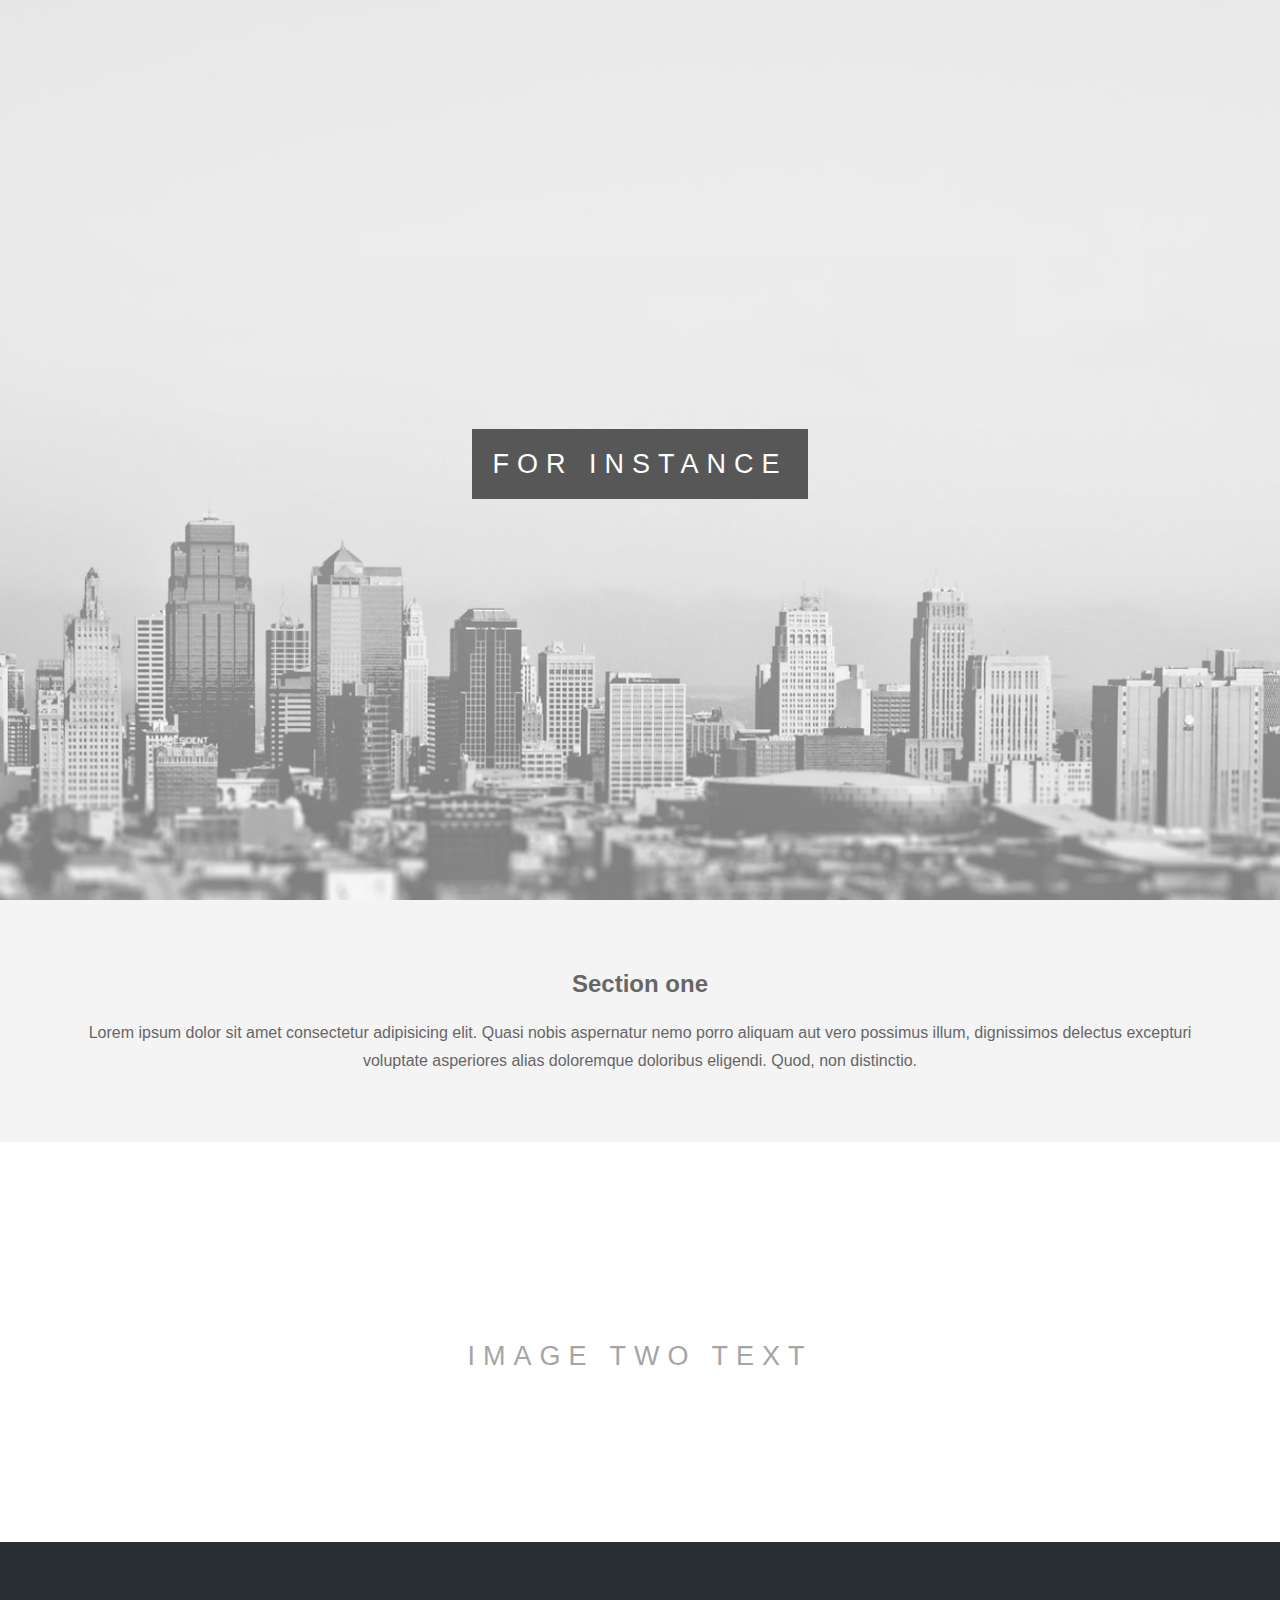
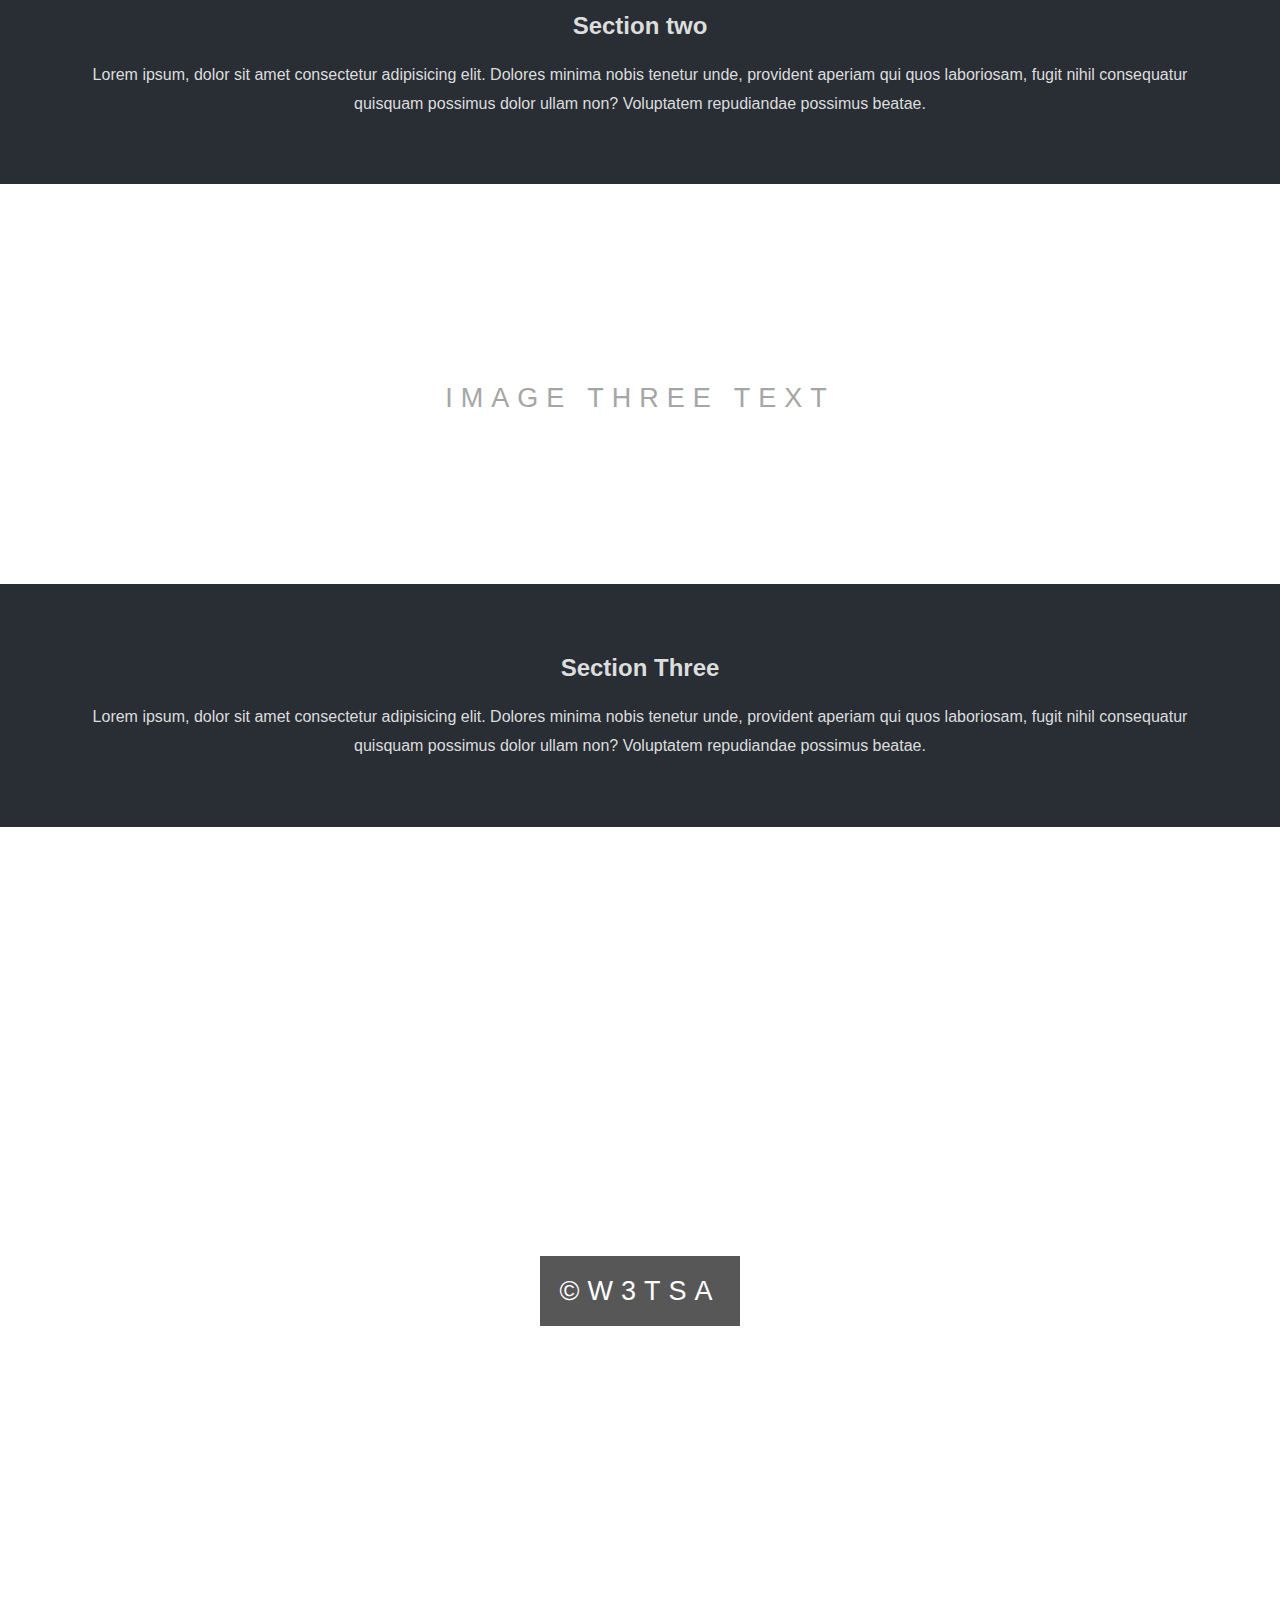
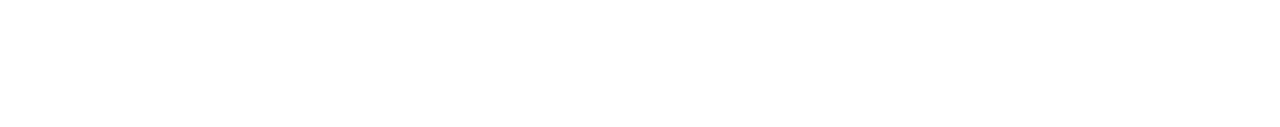
<file: parallax-website/index.html>
<!DOCTYPE html>
<html lang="en">
<head>
    <meta charset="UTF-8">
    <meta name="viewport" content="width=device-width, initial-scale=1.0">
    <meta http-equiv="X-UA-Compatible" content="ie=edge">
    <link rel="stylesheet" href="stylesheet.css">
    <title>For Instance</title>
</head>
<body>
    <div class="img1">
        <div class="text">
            <span class="border">
                For Instance
            </span>
        </div>
    </div>
    <section class="section section-light">
        <h2>Section one</h2>
        <p>Lorem ipsum dolor sit amet consectetur adipisicing elit. Quasi nobis aspernatur nemo porro aliquam aut vero possimus illum, dignissimos delectus excepturi voluptate asperiores alias doloremque doloribus eligendi. Quod, non distinctio.</p>
    </section>
    <div class="img2">
            <div class="text">
                <span class="border trans">
                    Image Two text
                </span>
            </div>
        </div>
        <section class="section section-dark">
                <h2>Section two</h2>
                <p>Lorem ipsum, dolor sit amet consectetur adipisicing elit. Dolores minima nobis tenetur unde, provident aperiam qui quos laboriosam, fugit nihil consequatur quisquam possimus dolor ullam non? Voluptatem repudiandae possimus beatae.</p>
            </section>
    <div class="img3">
            <div class="text">
                <span class="border trans">
                    Image Three text
                </span>
            </div>
        </div>
        <section class="section section-dark">
                <h2>Section Three</h2>
                <p>Lorem ipsum, dolor sit amet consectetur adipisicing elit. Dolores minima nobis tenetur unde, provident aperiam qui quos laboriosam, fugit nihil consequatur quisquam possimus dolor ullam non? Voluptatem repudiandae possimus beatae.</p>
            </section>
    <div class="img1">
            <div class="text">
                <span class="border">
                    ©w3tsa
                </span>
            </div>
        </div>
</body>
</html>
</file>
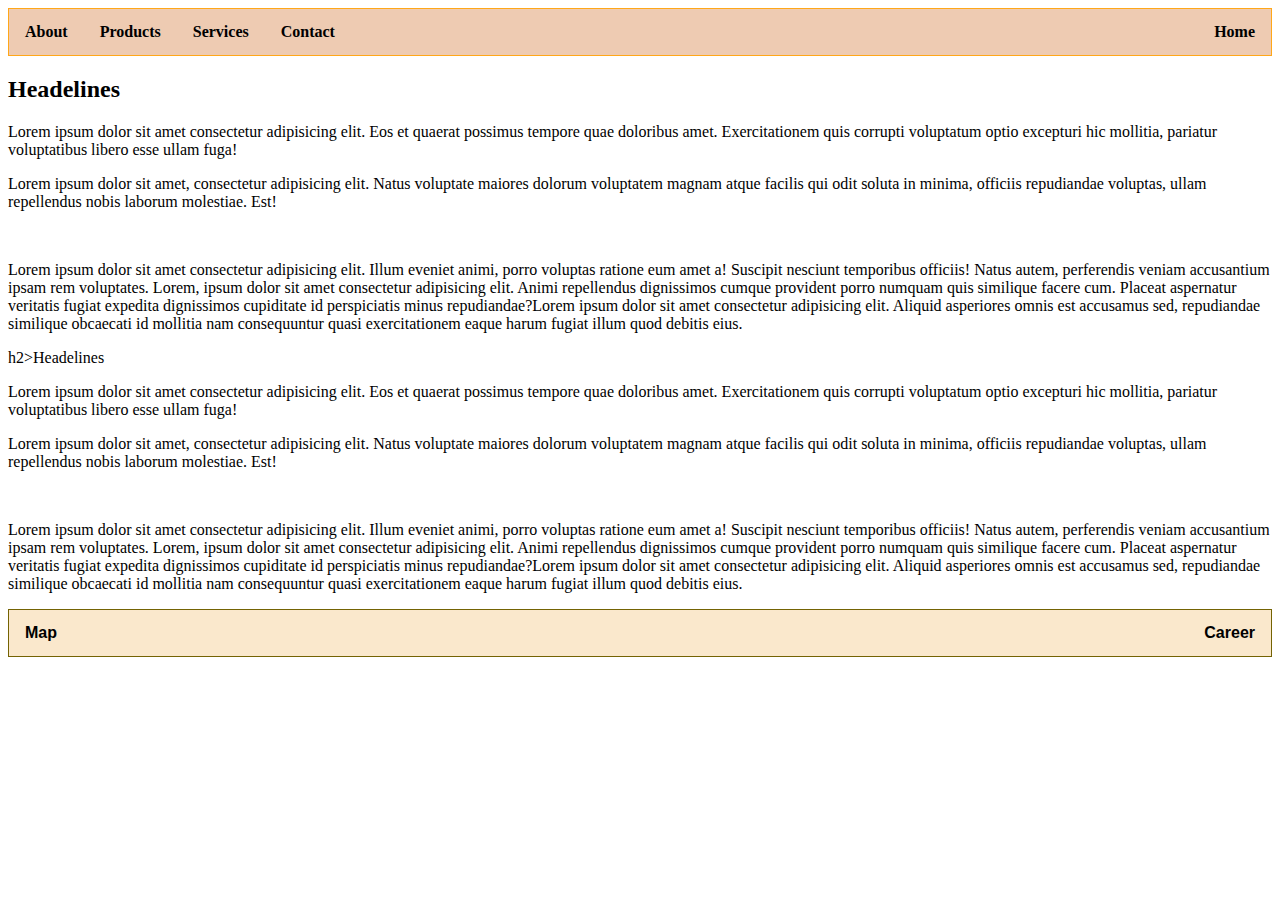
<file: Simple-landingPage/index.html>
<!DOCTYPE html>
<html>
    <head>
        <title>SimpleVision</title>
    </head>
    <style>

        ul {
            list-style-type: none;
            padding: 0;
            margin: 0;
            overflow: hidden;
            border: 1px solid rgb(255, 167, 25);
            background-color: rgb(238, 203, 178);
           
        }

        li {
            float: left;
            
        }

        li a  {
            text-decoration: none;
            padding: 14px 16px;
            color: black;
            font-weight: bold;
            display: block;
        }

        li a:hover  {
            background-color: coral;
            color: black;
        }

        .footer {
            text-align: center;     
            overflow: hidden;
            border: 1px solid rgb(116, 99, 3);
            background-color: rgb(250, 232, 204);co

        }

        .footer a {
            text-decoration: none;
            color: black;
            font-weight: bolder;
            font-family: 'Trebuchet MS', 'Lucida Sans Unicode', 'Lucida Grande', 'Lucida Sans', Arial, sans-serif;
            display: block;
            padding: 14px 16px;
                       
        }

        .footer a:hover {
            background-color: coral;
            
    
        }

        .drpdn {
            display: block;
        }

        
        .drpdn-cntnt {
            display: none;
            position: absolute;
            box-shadow: 0px 0px 8px 0px rgba(0,0,0,2);
      
                    }

        .drpdn:hover .drpdn-cntnt {
            display: block;
            background: crimson;
        }

            
    </style>
    
    <body>
        <ul>
            <li style="float:right"><a href="#">Home</a></li>
            <li><a href="#">About</a></li>
            <li class="drpdn"><a href="#" class="drpbtn">Products</a>
                <div class="drpdn-cntnt">
                    <a href="#">Product 1.1</a>
                    <a href="#">Product 1.2</a>
                    <a href="#">Product 1.3</a>
                </div>
            </li>
            <li class="drpdn"><a href="#" class="drpbtn">Services</a>
                <div class="drpdn-cntnt">
                        <a href="#">Services 1.1</a>
                        <a href="#">Services 1.2</a>
                        <a href="#">Services 1.3</a>
                    </div>
            </li>
            <li><a href="#">Contact</a></li>
        </ul>

        <div class="main">
        <h2>Headelines</h2>
        <p>Lorem ipsum dolor sit amet consectetur adipisicing elit. Eos et quaerat possimus tempore quae doloribus amet. Exercitationem quis corrupti voluptatum optio excepturi hic mollitia, pariatur voluptatibus libero esse ullam fuga!</p>
        <p>Lorem ipsum dolor sit amet, consectetur adipisicing elit. Natus voluptate maiores dolorum voluptatem magnam atque facilis qui odit soluta in minima, officiis repudiandae voluptas, ullam repellendus nobis laborum molestiae. Est!</p>
        <br>
        <p>Lorem ipsum dolor sit amet consectetur adipisicing elit. Illum eveniet animi, porro voluptas ratione eum amet a! Suscipit nesciunt temporibus officiis! Natus autem, perferendis veniam accusantium ipsam rem voluptates. Lorem, ipsum dolor sit amet consectetur adipisicing elit. Animi repellendus dignissimos cumque provident porro numquam quis similique facere cum. Placeat aspernatur veritatis fugiat expedita dignissimos cupiditate id perspiciatis minus repudiandae?Lorem ipsum dolor sit amet consectetur adipisicing elit. Aliquid asperiores omnis est accusamus sed, repudiandae similique obcaecati id mollitia nam consequuntur quasi exercitationem eaque harum fugiat illum quod debitis eius.</p>
        h2>Headelines</h2>
        <p>Lorem ipsum dolor sit amet consectetur adipisicing elit. Eos et quaerat possimus tempore quae doloribus amet. Exercitationem quis corrupti voluptatum optio excepturi hic mollitia, pariatur voluptatibus libero esse ullam fuga!</p>
        <p>Lorem ipsum dolor sit amet, consectetur adipisicing elit. Natus voluptate maiores dolorum voluptatem magnam atque facilis qui odit soluta in minima, officiis repudiandae voluptas, ullam repellendus nobis laborum molestiae. Est!</p>
        <br>
        <p>Lorem ipsum dolor sit amet consectetur adipisicing elit. Illum eveniet animi, porro voluptas ratione eum amet a! Suscipit nesciunt temporibus officiis! Natus autem, perferendis veniam accusantium ipsam rem voluptates. Lorem, ipsum dolor sit amet consectetur adipisicing elit. Animi repellendus dignissimos cumque provident porro numquam quis similique facere cum. Placeat aspernatur veritatis fugiat expedita dignissimos cupiditate id perspiciatis minus repudiandae?Lorem ipsum dolor sit amet consectetur adipisicing elit. Aliquid asperiores omnis est accusamus sed, repudiandae similique obcaecati id mollitia nam consequuntur quasi exercitationem eaque harum fugiat illum quod debitis eius.</unde></p>
        </div>

        <div class="footer">
            
                <a href="#" style="float:left">Map</a></li>
                <a href="#" style="float:right">Career</a></li>
    
        </div>
    
    </body>
</html>
</file>
<file: parallax-website/stylesheet.css>
body,
html {
  height: 100%;
  margin: 0;
  font-size: 16px;
  font-family: "lato", sans-serif;
  font-weight: 400;
  line-height: 1.8em;
  color: #666;
}

.img1,
.img2,
.img3 {
  position: relative;
  opacity: 0.7;
  background-position: center;
  background-size: cover;
  background-repeat: no-repeat;
  /*
fixed = Parallax
scroll= normal
*/
  background-attachment: fixed;
}
.img1 {
  background-image: url("./Images/img1.jpg");
  min-height: 100%;
}

.img2 {
  background-image: url("./Images/img2.jpeg");
  min-height: 400px;
}

.img3 {
  background-image: url("./Images/img3.jpeg");
  min-height: 400px;
}

.section {
  text-align: center;
  padding: 50px 80px;
}

.section-light {
  background-color: #f4f4f4;
  columns: #666;
}

.section-dark {
  background-color: #282e34;
  color: #ddd;
}

.text {
  position: absolute;
  top: 50%;
  width: 100%;
  text-align: center;
  color: #000;
  font-size: 27px;
  letter-spacing: 8px;
  text-transform: uppercase;
}

.text .border {
  background-color: #111;
  color: white;
  padding: 20px;
}

.text .border.trans {
  background-color: transparent;
  color: gray;
}

@media (max-width: 568px) {
  .img1,
  .img2,
  .img3 {
    background-attachment: scroll;
  }

  .text {
    text-align: center;
    margin: 25px 0;
    display: block;
  }
}
</file>
